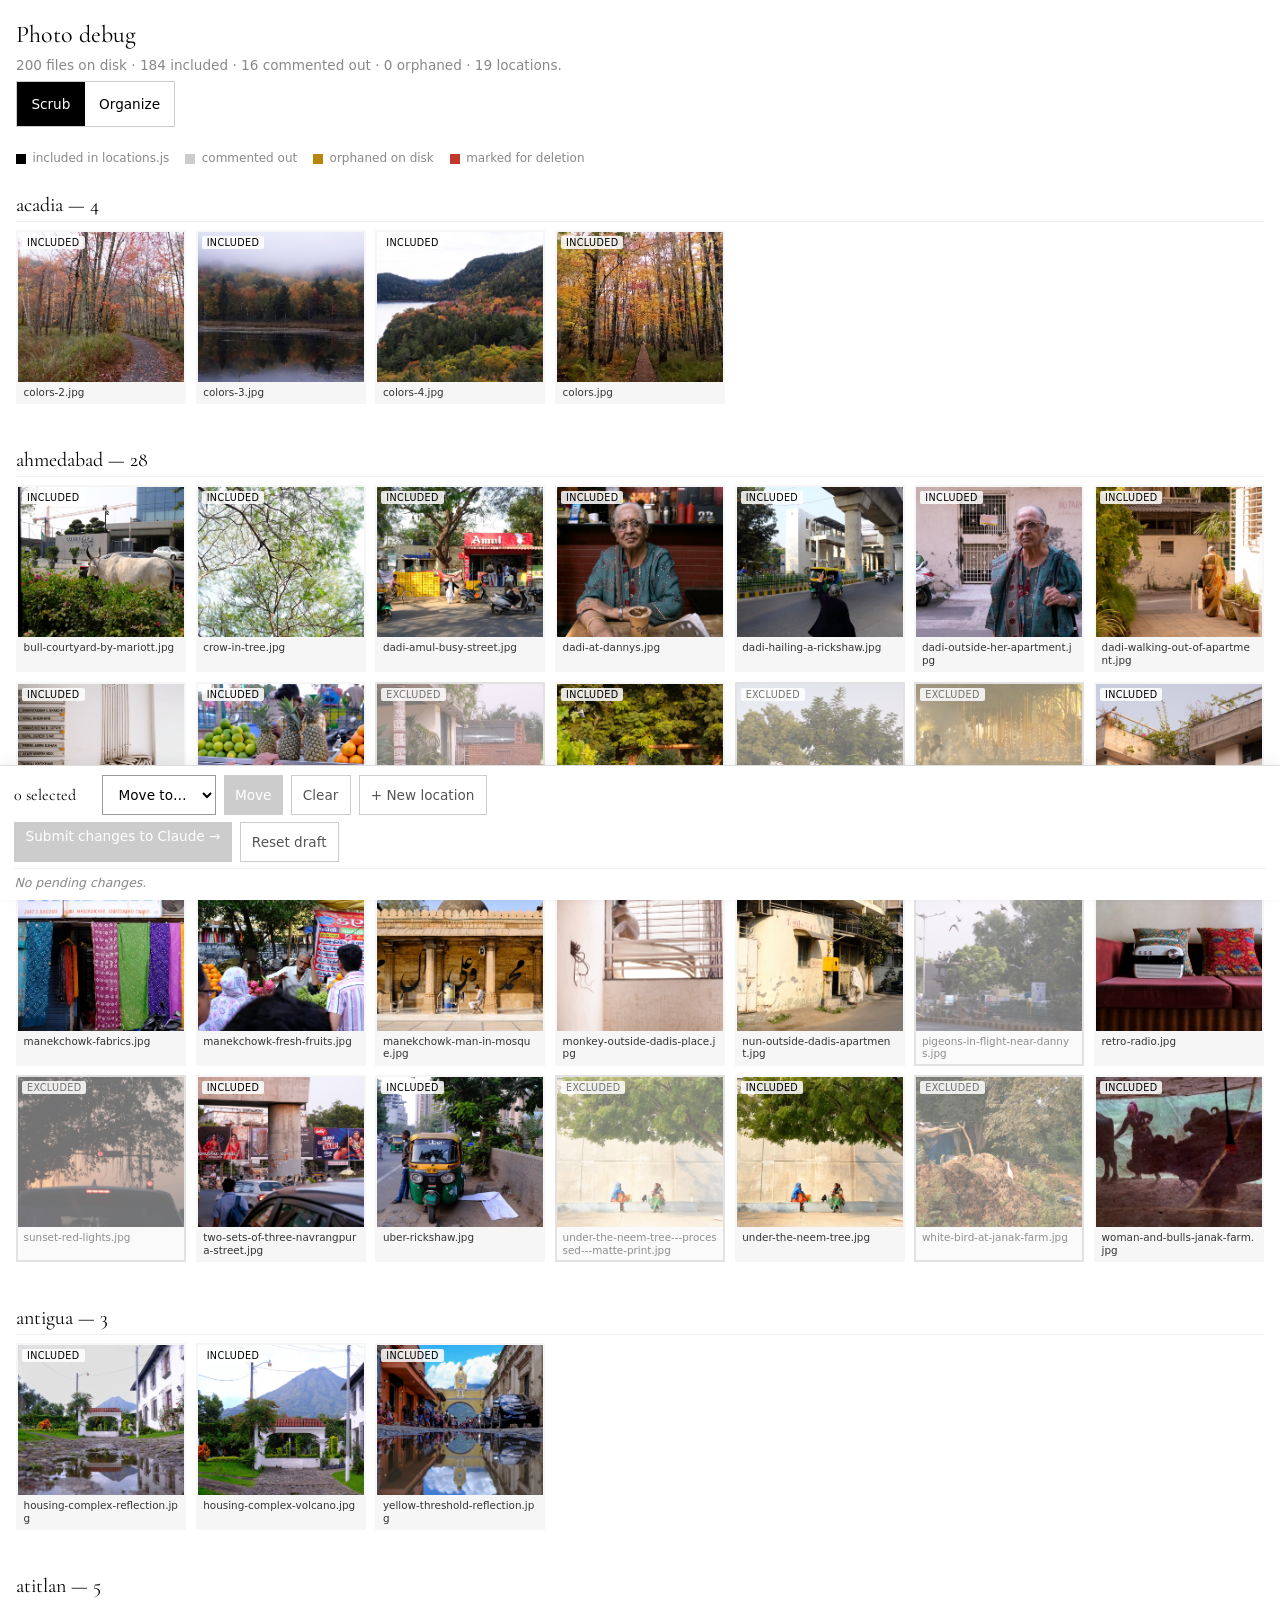
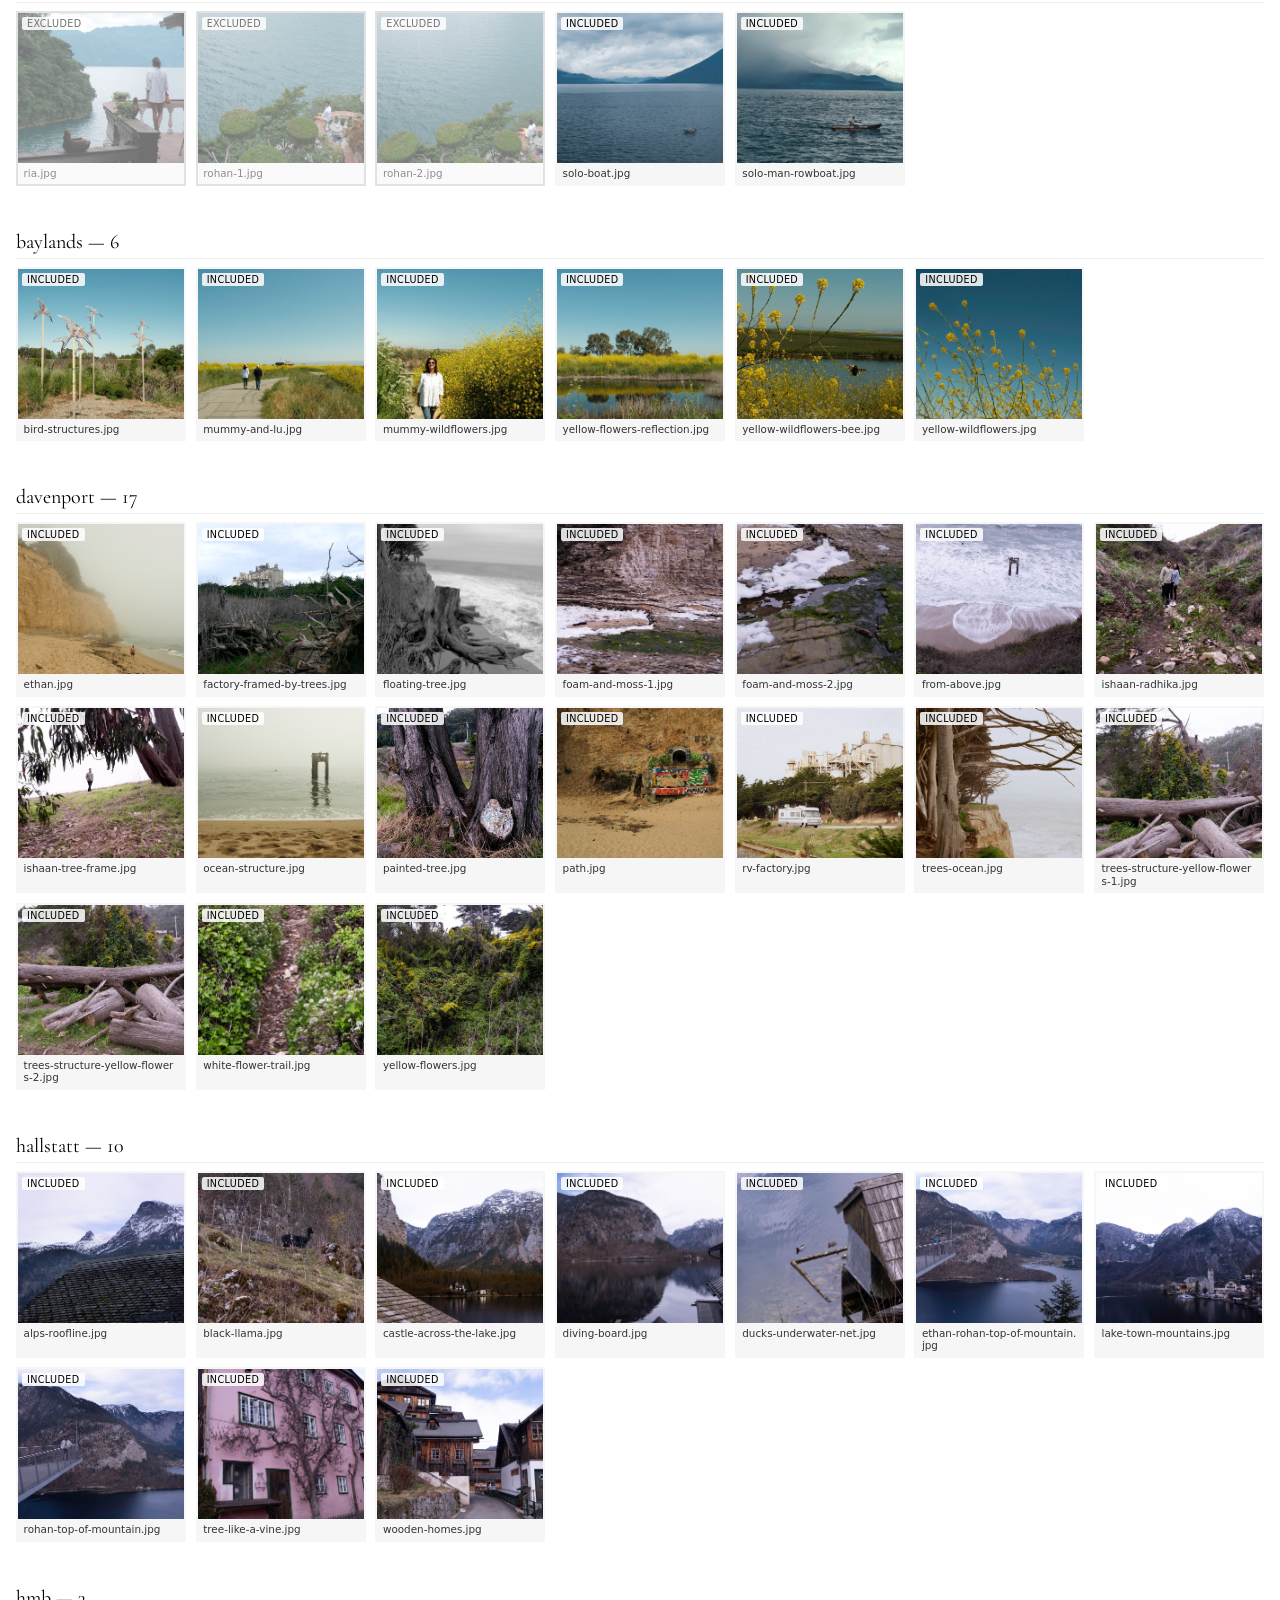
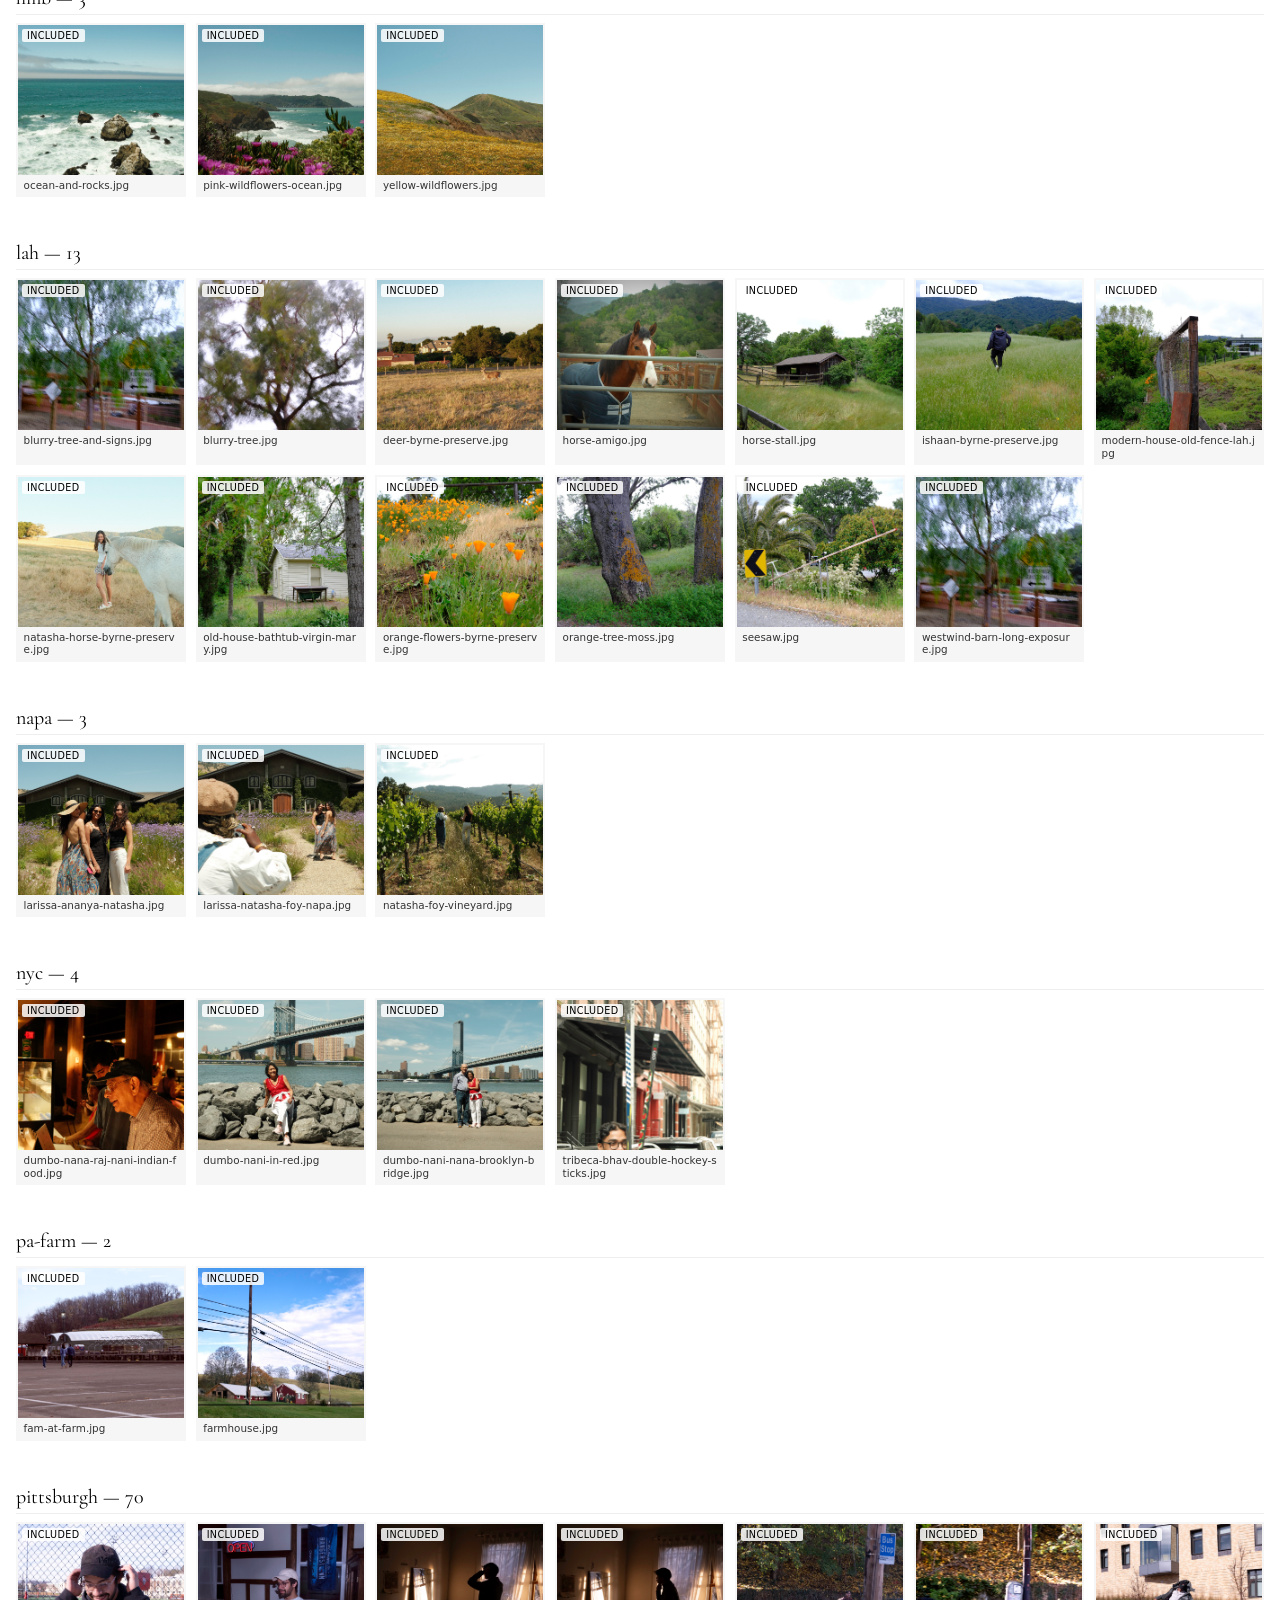
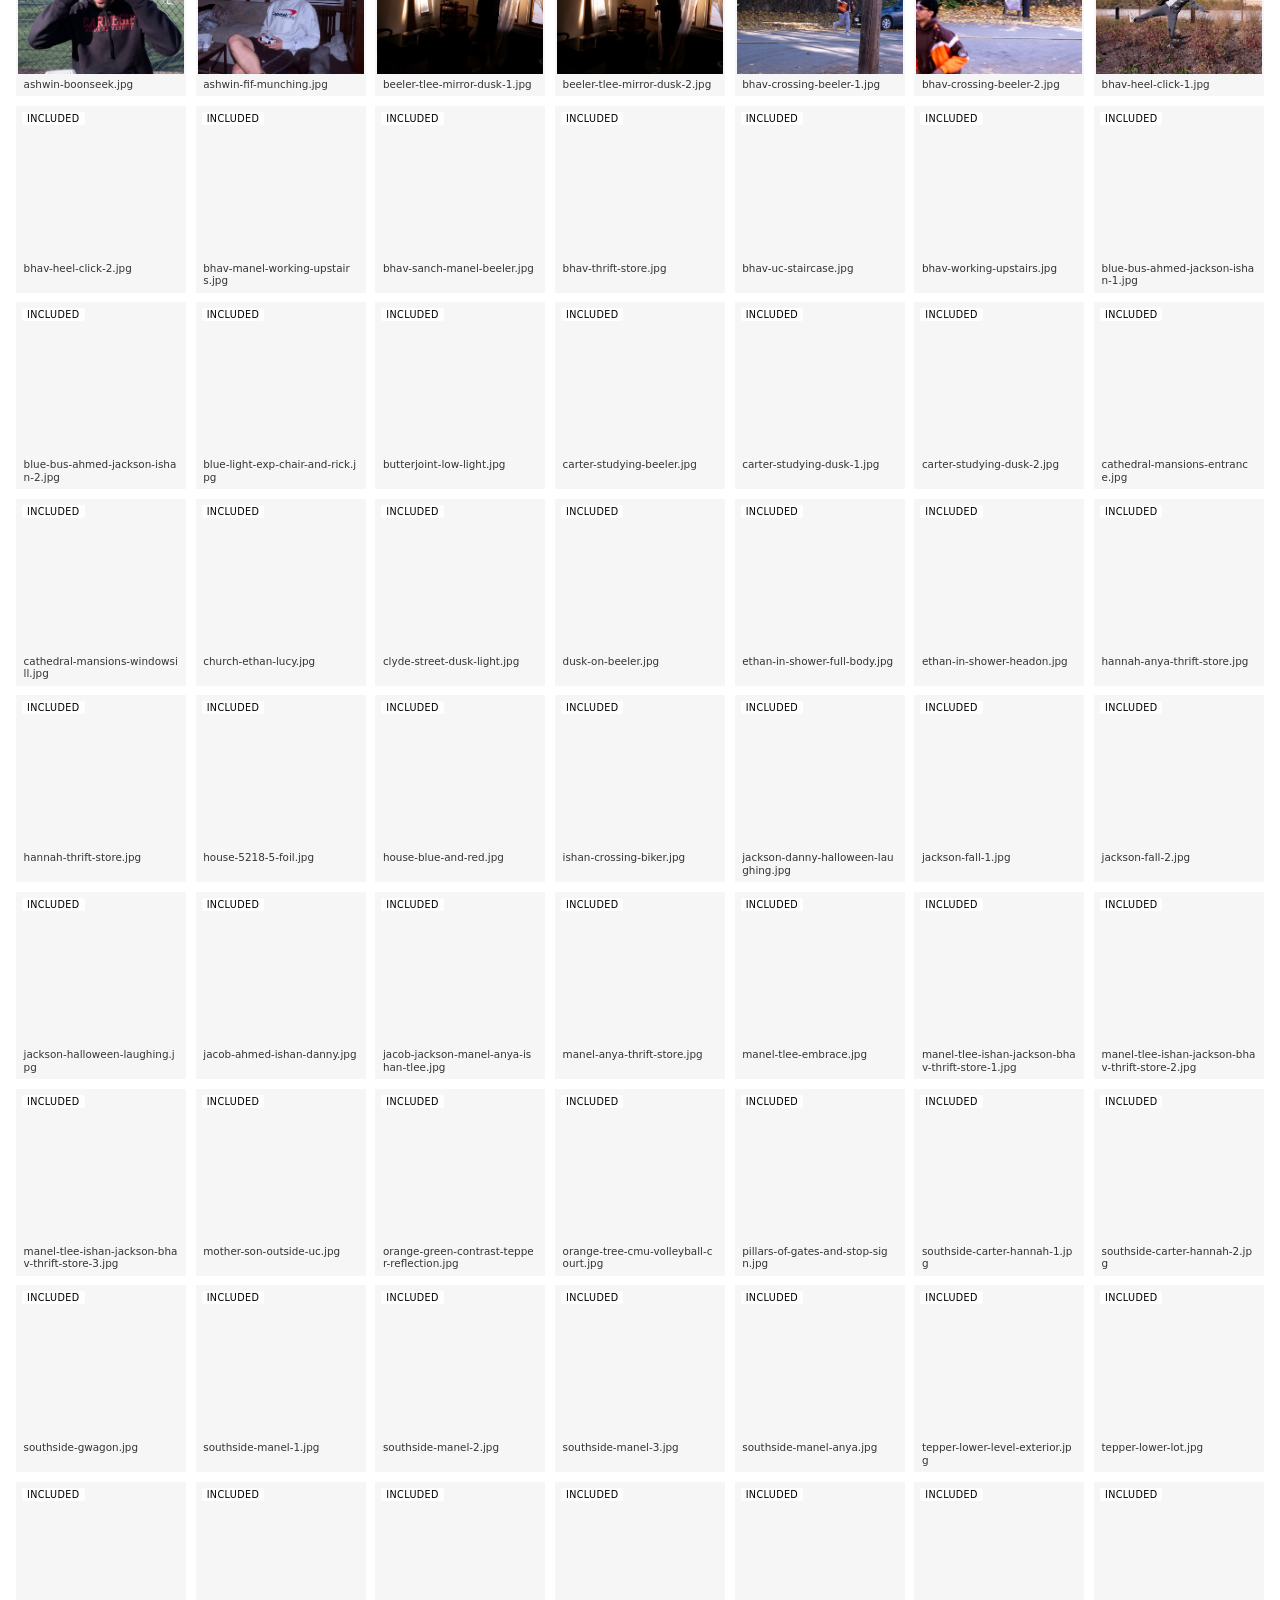
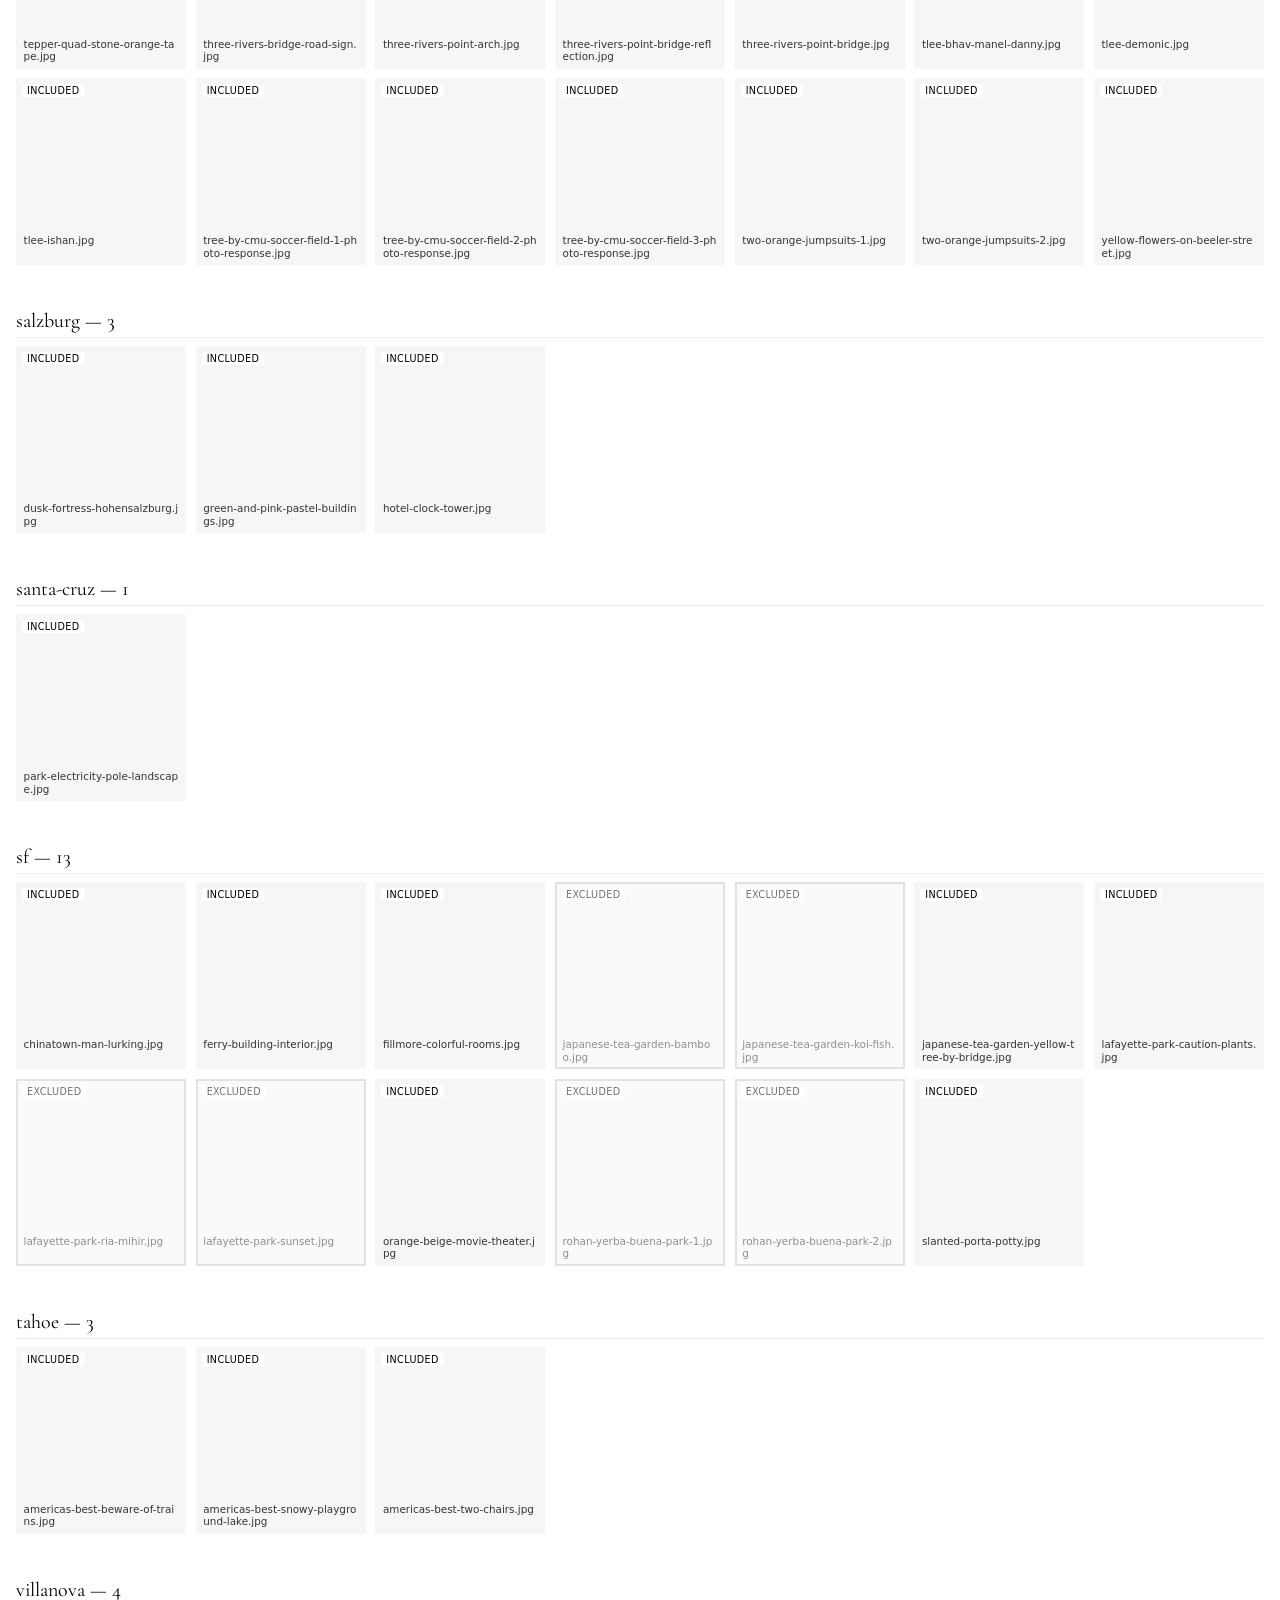
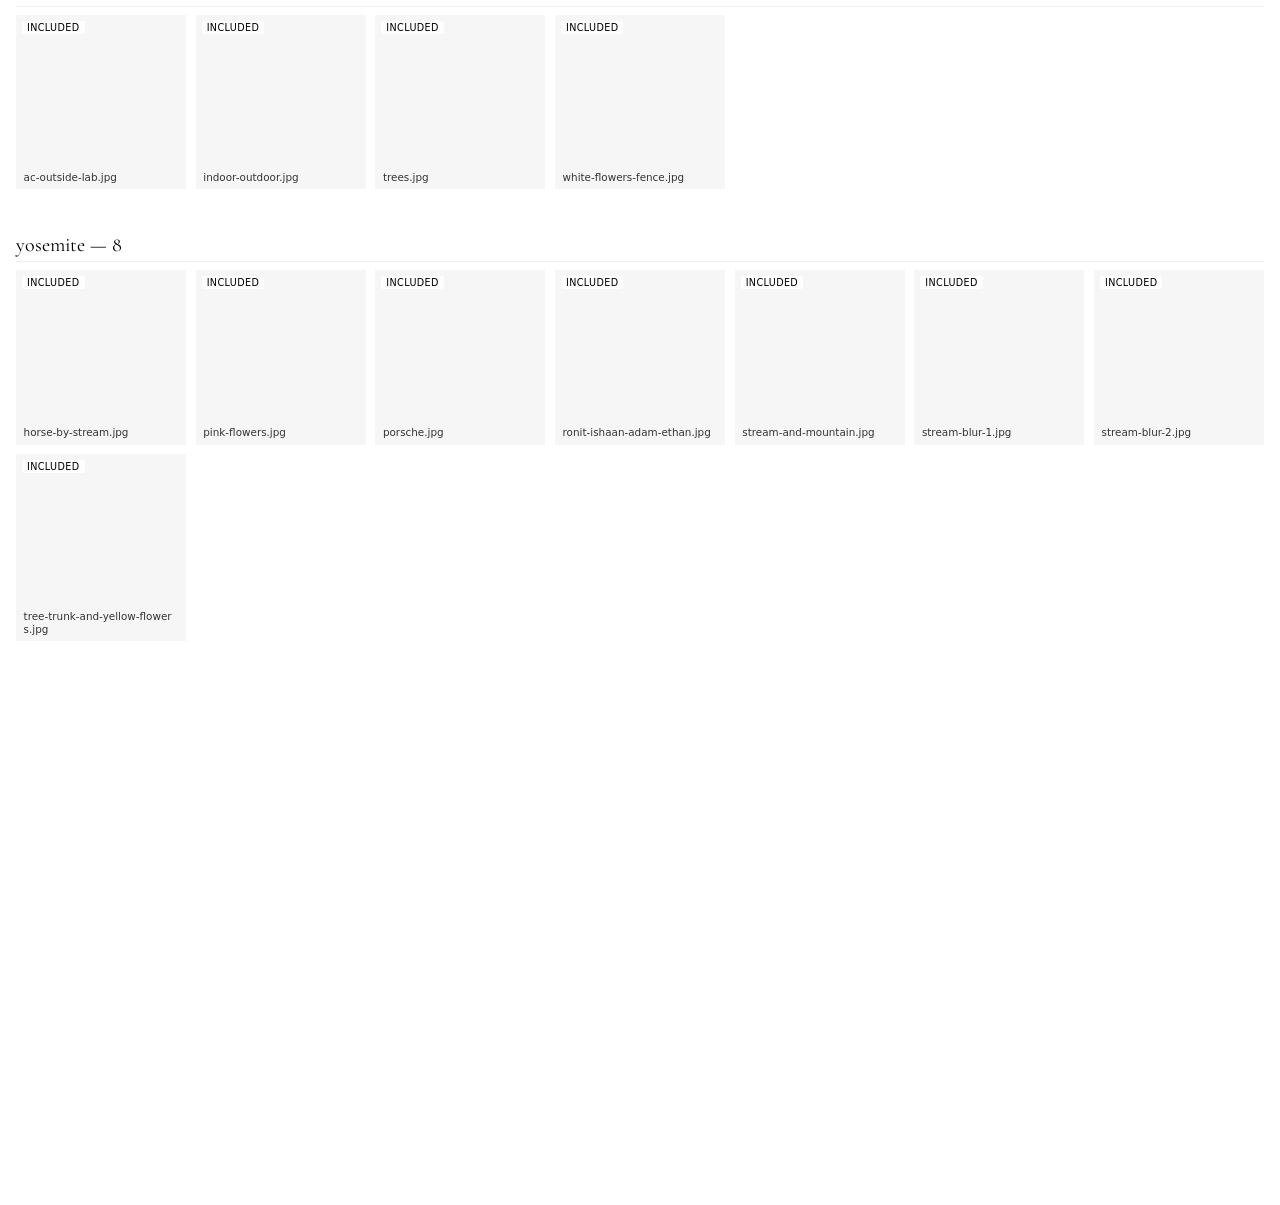
<file: debug.html>
<!doctype html>
<html lang="en">
<head>
  <meta charset="utf-8">
  <meta name="viewport" content="width=device-width, initial-scale=1">
  <title>Debug — photos</title>
  <link rel="preconnect" href="https://fonts.googleapis.com">
  <link rel="preconnect" href="https://fonts.gstatic.com" crossorigin>
  <link rel="stylesheet" href="https://fonts.googleapis.com/css2?family=Cormorant+Garamond:wght@400&display=swap">
  <style>
    :root { --bg: #fff; --fg: #000; --muted: #888; --warn: #b8860b; --danger: #c0392b; --pick: #2563eb; }
    * { box-sizing: border-box; }
    html, body { margin: 0; padding: 0; background: var(--bg); color: var(--fg);
      font-family: -apple-system, BlinkMacSystemFont, "Segoe UI", system-ui, sans-serif; }
    header { padding: 1.25rem 1rem 0.5rem; }
    h1 { font-family: "Cormorant Garamond", Georgia, serif; font-weight: 400; margin: 0 0 0.5rem; font-size: 1.5rem; }
    .summary { color: var(--muted); font-size: 0.85rem; }
    .mode { display: inline-flex; gap: 0; margin: 0.5rem 0; border: 1px solid #ccc; }
    .mode button { background: #fff; border: none; padding: 0.4rem 0.9rem; font: inherit; font-size: 0.85rem;
      cursor: pointer; min-height: 44px; }
    .mode button.active { background: #000; color: #fff; }
    .legend { display: flex; gap: 1rem; padding: 0.5rem 1rem; font-size: 0.75rem; color: var(--muted); flex-wrap: wrap; }
    .legend span::before { content: ""; display: inline-block; width: 10px; height: 10px; margin-right: 0.4rem; vertical-align: middle; }
    .legend .included::before { background: #000; }
    .legend .excluded::before { background: #ccc; }
    .legend .orphaned::before { background: var(--warn); }
    .legend .marked::before { background: var(--danger); }
    .legend .selected::before { background: var(--pick); }

    .group { padding: 0.5rem 1rem 1.5rem; }
    .group-head { display: flex; align-items: baseline; justify-content: space-between; gap: 0.5rem;
      border-bottom: 1px solid #eee; padding-bottom: 0.25rem; margin: 0.75rem 0 0.5rem; flex-wrap: wrap; }
    .group-head h2 { font-family: "Cormorant Garamond", Georgia, serif; font-weight: 400; font-size: 1.25rem;
      margin: 0; }
    .group-head .meta { font-size: 0.75rem; color: var(--muted); }
    .group-head input { font: inherit; font-family: "Cormorant Garamond", Georgia, serif; font-size: 1.25rem;
      border: 1px solid #aaa; padding: 0.2rem 0.4rem; min-width: 8rem; }
    .group-head input.coord { font-family: ui-monospace, SFMono-Regular, Menlo, monospace; font-size: 0.8rem; width: 5.5rem; }
    .group-actions { display: flex; gap: 0.4rem; flex-wrap: wrap; }
    .group-actions button, .group-actions select { font: inherit; font-size: 0.75rem; padding: 0.3rem 0.6rem;
      background: #fff; color: #000; border: 1px solid #999; cursor: pointer; min-height: 36px; }
    .group-actions button.danger { color: var(--danger); border-color: var(--danger); }

    .grid { display: grid; grid-template-columns: repeat(auto-fill, minmax(150px, 1fr)); gap: 0.6rem; }
    .tile { position: relative; cursor: pointer; user-select: none; background: #f6f6f6;
      border: 2px solid transparent; }
    .tile img { display: block; width: 100%; height: 150px; object-fit: cover; }
    .tile .caption { font-size: 0.65rem; padding: 0.25rem 0.35rem; color: #333; word-break: break-all; line-height: 1.2; }
    .tile .status { position: absolute; top: 4px; left: 4px; background: rgba(255,255,255,0.85);
      font-size: 0.6rem; padding: 1px 5px; border-radius: 2px; text-transform: uppercase; letter-spacing: 0.04em; }
    .tile.excluded { opacity: 0.55; border-color: #ccc; }
    .tile.orphaned { border-color: var(--warn); }
    .tile.marked { border-color: var(--danger); }
    .tile.marked img { opacity: 0.25; }
    .tile.marked::after { content: "✕"; position: absolute; top: 50%; left: 50%;
      transform: translate(-50%, -50%); color: var(--danger); font-size: 2rem; pointer-events: none; }
    .tile.selected { border-color: var(--pick); box-shadow: 0 0 0 2px var(--pick) inset; }
    .tile.selected::after { content: "✓"; position: absolute; top: 50%; left: 50%;
      transform: translate(-50%, -50%); color: var(--pick); font-size: 2rem; pointer-events: none; }
    .tile-reorder { position: absolute; top: 4px; right: 4px; display: flex; gap: 2px;
      background: rgba(255,255,255,0.85); border-radius: 2px; padding: 2px; }
    .tile-reorder button { width: 28px; height: 28px; padding: 0; margin: 0; border: none;
      background: transparent; cursor: pointer; font: inherit; font-size: 0.85rem; line-height: 1;
      color: #000; display: flex; align-items: center; justify-content: center; }
    .tile-reorder button:disabled { color: #ccc; cursor: default; }
    .tile-reorder button:not(:disabled):active { background: rgba(0,0,0,0.1); }

    .panel { position: fixed; bottom: 0; left: 0; right: 0; background: #fff; border-top: 1px solid #ddd;
      padding: 0.6rem 0.9rem; box-shadow: 0 -4px 12px rgba(0,0,0,0.05); max-height: 55vh; display: flex;
      flex-direction: column; gap: 0.4rem; z-index: 50; }
    .panel-bar { display: flex; gap: 0.5rem; align-items: center; flex-wrap: wrap; }
    .panel .count { font-family: "Cormorant Garamond", Georgia, serif; font-size: 1rem; min-width: 5rem; }
    .panel button, .panel a.btn, .panel select { font: inherit; font-size: 0.85rem; padding: 0.4rem 0.7rem;
      cursor: pointer; background: #000; color: #fff; border: none; text-decoration: none;
      display: inline-block; min-height: 40px; }
    .panel select { background: #fff; color: #000; border: 1px solid #999; }
    .panel button:disabled, .panel a.btn[aria-disabled="true"] { background: #ccc; cursor: default;
      pointer-events: none; color: #fff; }
    .panel .clear, .panel .secondary { background: transparent; color: #555; border: 1px solid #ccc; }
    .panel-list { overflow-y: auto; border-top: 1px solid #eee; padding-top: 0.4rem; font-size: 0.78rem; }
    .panel-list ul { list-style: none; padding: 0; margin: 0; }
    .panel-list li { padding: 0.2rem 0; border-bottom: 1px dotted #eee; word-break: break-word; }
    .panel-list .path { font-family: ui-monospace, SFMono-Regular, Menlo, monospace; }
    .panel-list a { color: var(--danger); text-decoration: none; white-space: nowrap; font-size: 0.75rem; margin-left: 0.5rem; }
    .panel textarea { width: 100%; font-family: ui-monospace, SFMono-Regular, Menlo, monospace;
      font-size: 0.7rem; padding: 0.4rem; border: 1px solid #ddd; resize: vertical; min-height: 2rem; }
    details summary { cursor: pointer; font-size: 0.8rem; color: #555; padding: 0.2rem 0; }

    .new-loc { padding: 0.75rem 1rem; background: #f3f3f3; margin: 0.5rem 1rem; border: 1px dashed #aaa; }
    .new-loc h3 { margin: 0 0 0.4rem; font-family: "Cormorant Garamond", Georgia, serif; font-weight: 400;
      font-size: 1.1rem; }
    .new-loc input { font: inherit; font-size: 0.85rem; padding: 0.3rem 0.5rem; border: 1px solid #aaa;
      margin-right: 0.4rem; min-height: 40px; }
    .new-loc button { font: inherit; font-size: 0.85rem; padding: 0.4rem 0.8rem; cursor: pointer;
      background: #000; color: #fff; border: none; min-height: 40px; }
    .banner { padding: 0.6rem 1rem; background: #fff5d6; border-bottom: 1px solid #e6d59e; font-size: 0.85rem;
      color: #6b4f00; }

    main { padding-bottom: 60vh; }
  </style>
</head>
<body>
  <header>
    <h1>Photo debug</h1>
    <div class="summary" id="summary">Loading…</div>
    <div class="mode" role="tablist">
      <button id="mode-scrub" class="active" role="tab">Scrub</button>
      <button id="mode-organize" role="tab">Organize</button>
    </div>
  </header>
  <div id="banner"></div>
  <div class="legend" id="legend"></div>
  <div id="new-loc-wrap" hidden></div>
  <main id="main"></main>

  <!-- Scrub-mode panel -->
  <div class="panel" id="panel-scrub">
    <div class="panel-bar">
      <div class="count" id="scrub-count">0 marked</div>
      <a id="scrub-submit" class="btn" aria-disabled="true" target="_blank" rel="noopener">Request scrub from Claude →</a>
      <button id="scrub-copy" disabled>Copy paths</button>
      <button id="scrub-clear" class="clear">Clear</button>
    </div>
    <div class="panel-list" id="scrub-list">
      <em style="color:#888;">Tap photos above to mark them for deletion.</em>
    </div>
    <details>
      <summary>Other options: per-file GitHub delete / git rm</summary>
      <div id="scrub-perfile" style="margin: 0.4rem 0;"></div>
      <textarea id="scrub-rmcmd" readonly rows="3"></textarea>
    </details>
  </div>

  <!-- Organize-mode panel -->
  <div class="panel" id="panel-organize" hidden>
    <div class="panel-bar">
      <div class="count" id="org-count">0 selected</div>
      <select id="org-move-target"><option value="">Move to…</option></select>
      <button id="org-move-go" disabled>Move</button>
      <button id="org-clear-sel" class="clear">Clear</button>
      <button id="org-new-loc" class="secondary">+ New location</button>
    </div>
    <div class="panel-bar">
      <a id="org-submit" class="btn" aria-disabled="true" target="_blank" rel="noopener">Submit changes to Claude →</a>
      <button id="org-reset" class="secondary">Reset draft</button>
    </div>
    <div class="panel-list" id="org-changes">
      <em style="color:#888;">No pending changes.</em>
    </div>
  </div>

  <script>
    const REPO = 'rohansonecha/rohansonecha.github.io';
    const DELETE_BRANCH = 'main';
    const ISSUE_URL_LIMIT = 7000; // GitHub rejects prefilled new-issue URLs longer than ~8KB
    const SCRUB_KEY = 'debug-marked-photos';
    const ORG_KEY = 'debug-organize-draft';
    const ORG_BASE_KEY = 'debug-organize-base';

    // ---------- shared state ----------
    let manifest = [];           // string[] of image paths on disk
    let originalLocations = [];  // parsed from locations.js (the live, included list)
    let locStatus = new Map();   // path -> 'included' | 'excluded'
    let mode = 'scrub';
    let scrubMarked = new Set();
    let draft = null;            // array of location objects (organize mode draft)
    let selectedPhotos = new Set();
    let orgSubmitState = { oversized: false, body: '' }; // backs the "Submit changes" link

    // ---------- utilities ----------
    async function loadText(url) {
      const r = await fetch(url + '?_=' + Date.now());
      if (!r.ok) throw new Error(`${url}: ${r.status}`);
      return r.text();
    }
    async function loadJson(url) {
      const r = await fetch(url + '?_=' + Date.now());
      if (!r.ok) throw new Error(`${url}: ${r.status}`);
      return r.json();
    }
    function shellQuote(p) { return `'${p.replace(/'/g, `'\\''`)}'`; }
    function deleteUrl(path) { return `https://github.com/${REPO}/delete/${DELETE_BRANCH}/${path}`; }
    function deepClone(x) { return JSON.parse(JSON.stringify(x)); }
    function locById(arr, id) { return arr.find((l) => l.id === id); }

    // Parse locations.js to extract: helpers (id -> folder dir), and for each
    // location object, its id/name/lat/lng/photos[] (both active and commented).
    // Returns { activeLocations, status } where activeLocations is the include list
    // and status is path->'included'|'excluded' (commented).
    function parseLocations(src) {
      const helpers = {};
      for (const line of src.split('\n')) {
        const hm = line.match(/^\s*const\s+(\w+)\s*=\s*make\(\s*['"`]([^'"`]+)['"`]\s*\)/);
        if (hm) helpers[hm[1]] = hm[2];
      }
      const names = Object.keys(helpers);
      const callRe = names.length
        ? new RegExp(`\\b(${names.join('|')})\\(\\s*['"\`]([^'"\`]+)['"\`]`, 'g')
        : null;

      // Status pass: every helper call line, classified by commenting.
      const status = new Map();
      if (callRe) {
        for (const line of src.split('\n')) {
          const commented = line.trim().startsWith('//');
          let m;
          while ((m = callRe.exec(line)) !== null) {
            const path = `images/${helpers[m[1]]}/${m[2]}`;
            const prev = status.get(path);
            if (prev === 'included') continue;
            status.set(path, commented ? 'excluded' : 'included');
          }
        }
      }

      // Locations pass: split by `{ id: '...' ... },` blocks. We scan for the
      // start of each location entry inside the exported array and extract the
      // listed photos (uncommented only, since those are the live ones).
      const locations = [];
      const blockRe = /\{\s*id:\s*['"`]([^'"`]+)['"`][\s\S]*?\n\s*\},/g;
      let bm;
      while ((bm = blockRe.exec(src)) !== null) {
        const block = bm[0];
        const id = bm[1];
        const nameMatch = block.match(/name:\s*['"`]([^'"`]+)['"`]/);
        const latMatch = block.match(/lat:\s*(-?\d+(?:\.\d+)?)/);
        const lngMatch = block.match(/lng:\s*(-?\d+(?:\.\d+)?)/);
        const photos = [];
        if (callRe) {
          for (const line of block.split('\n')) {
            if (line.trim().startsWith('//')) continue;
            let m2;
            callRe.lastIndex = 0;
            while ((m2 = callRe.exec(line)) !== null) {
              photos.push(`images/${helpers[m2[1]]}/${m2[2]}`);
            }
          }
        }
        locations.push({
          id,
          name: nameMatch ? nameMatch[1] : id,
          lat: latMatch ? Number(latMatch[1]) : 0,
          lng: lngMatch ? Number(lngMatch[1]) : 0,
          photos,
        });
      }
      return { activeLocations: locations, status };
    }

    function groupByFolder(files) {
      const groups = new Map();
      for (const f of files) {
        const parts = f.split('/');
        const folder = parts.length >= 3 ? parts[1] : '(root)';
        if (!groups.has(folder)) groups.set(folder, []);
        groups.get(folder).push(f);
      }
      return [...groups.entries()].sort((a, b) => a[0].localeCompare(b[0]));
    }

    // ---------- scrub mode ----------
    function loadScrub() {
      try { scrubMarked = new Set(JSON.parse(localStorage.getItem(SCRUB_KEY) || '[]')); }
      catch { scrubMarked = new Set(); }
    }
    function saveScrub() {
      localStorage.setItem(SCRUB_KEY, JSON.stringify([...scrubMarked]));
    }

    function renderScrub() {
      const main = document.getElementById('main');
      main.innerHTML = '';
      const groups = groupByFolder(manifest);
      for (const [folder, list] of groups) {
        const section = document.createElement('section');
        section.className = 'group';
        const head = document.createElement('div');
        head.className = 'group-head';
        const h2 = document.createElement('h2');
        h2.textContent = `${folder} — ${list.length}`;
        head.appendChild(h2);
        section.appendChild(head);
        const grid = document.createElement('div');
        grid.className = 'grid';
        for (const path of list) {
          const s = locStatus.get(path) || 'orphaned';
          const tile = document.createElement('div');
          tile.className = `tile ${s}`;
          if (scrubMarked.has(path)) tile.classList.add('marked');
          tile.dataset.path = path;
          tile.innerHTML = `
            <img src="${path}" loading="lazy" alt="">
            <div class="status">${s}</div>
            <div class="caption">${path.split('/').pop()}</div>
          `;
          tile.addEventListener('click', () => {
            if (scrubMarked.has(path)) scrubMarked.delete(path); else scrubMarked.add(path);
            tile.classList.toggle('marked');
            saveScrub();
            updateScrubPanel();
          });
          grid.appendChild(tile);
        }
        section.appendChild(grid);
        main.appendChild(section);
      }
    }

    function scrubIssueUrl(paths) {
      const title = `Scrub ${paths.length} photo${paths.length === 1 ? '' : 's'}`;
      const body = [
        '@claude please scrub these photos.',
        '',
        'Delete each image file, remove its entry from `locations.js`, then regenerate `images-manifest.json` (run `./regen-manifest.sh`). Single commit on `main`.',
        '',
        ...paths.map((p) => `- ${p}`),
        '',
        '_(Filed from /debug.html — Scrub mode)_',
      ].join('\n');
      return `https://github.com/${REPO}/issues/new?title=${encodeURIComponent(title)}&body=${encodeURIComponent(body)}`;
    }

    function updateScrubPanel() {
      const arr = [...scrubMarked].sort();
      document.getElementById('scrub-count').textContent = `${arr.length} marked`;
      const list = document.getElementById('scrub-list');
      const perfile = document.getElementById('scrub-perfile');
      if (arr.length === 0) {
        list.innerHTML = `<em style="color:#888;">Tap photos above to mark them for deletion.</em>`;
        perfile.innerHTML = '';
      } else {
        const ul = document.createElement('ul');
        const ul2 = document.createElement('ul');
        for (const p of arr) {
          const li = document.createElement('li');
          const sp = document.createElement('span');
          sp.className = 'path';
          sp.textContent = p;
          li.appendChild(sp);
          ul.appendChild(li);

          const li2 = document.createElement('li');
          const sp2 = document.createElement('span');
          sp2.className = 'path';
          sp2.textContent = p;
          const a = document.createElement('a');
          a.href = deleteUrl(p);
          a.target = '_blank';
          a.rel = 'noopener';
          a.textContent = 'Delete on GitHub →';
          li2.appendChild(sp2);
          li2.appendChild(a);
          ul2.appendChild(li2);
        }
        list.innerHTML = '';
        list.appendChild(ul);
        perfile.innerHTML = '';
        perfile.appendChild(ul2);
      }
      document.getElementById('scrub-rmcmd').value = arr.length ? `git rm ${arr.map(shellQuote).join(' ')}` : '';
      document.getElementById('scrub-copy').disabled = arr.length === 0;
      const submit = document.getElementById('scrub-submit');
      if (arr.length) {
        submit.href = scrubIssueUrl(arr);
        submit.setAttribute('aria-disabled', 'false');
      } else {
        submit.removeAttribute('href');
        submit.setAttribute('aria-disabled', 'true');
      }
    }

    // ---------- organize mode ----------
    function loadOrganize() {
      let baseStored = null;
      try { baseStored = JSON.parse(localStorage.getItem(ORG_BASE_KEY) || 'null'); } catch {}
      const currentBase = JSON.stringify(originalLocations);
      if (baseStored !== currentBase) {
        // Originals changed since last draft was saved — reset.
        draft = deepClone(originalLocations);
        localStorage.setItem(ORG_BASE_KEY, currentBase);
        localStorage.setItem(ORG_KEY, JSON.stringify(draft));
        if (baseStored !== null) {
          showBanner('locations.js changed since your last edit. Organize draft was reset.');
        }
        return;
      }
      try {
        const stored = JSON.parse(localStorage.getItem(ORG_KEY) || 'null');
        draft = stored ?? deepClone(originalLocations);
      } catch {
        draft = deepClone(originalLocations);
      }
    }
    function saveOrganize() {
      localStorage.setItem(ORG_KEY, JSON.stringify(draft));
    }
    function resetOrganize() {
      draft = deepClone(originalLocations);
      selectedPhotos.clear();
      saveOrganize();
      renderOrganize();
      updateOrganizePanel();
    }

    function showBanner(msg) {
      const b = document.getElementById('banner');
      b.innerHTML = `<div class="banner">${msg}</div>`;
    }

    function renderOrganize() {
      const main = document.getElementById('main');
      main.innerHTML = '';
      for (const loc of draft) {
        const section = document.createElement('section');
        section.className = 'group';
        section.dataset.locId = loc.id;

        const head = document.createElement('div');
        head.className = 'group-head';

        const left = document.createElement('div');
        const nameInput = document.createElement('input');
        nameInput.type = 'text';
        nameInput.value = loc.name;
        nameInput.addEventListener('change', () => {
          loc.name = nameInput.value.trim() || loc.id;
          saveOrganize();
          updateOrganizePanel();
        });
        const meta = document.createElement('span');
        meta.className = 'meta';
        meta.textContent = ` · ${loc.id} · `;
        const latInput = document.createElement('input');
        latInput.type = 'text'; latInput.inputMode = 'decimal'; latInput.className = 'coord';
        latInput.value = loc.lat;
        latInput.addEventListener('change', () => {
          const v = Number(latInput.value);
          if (Number.isFinite(v)) { loc.lat = v; saveOrganize(); updateOrganizePanel(); }
          else latInput.value = loc.lat;
        });
        const lngInput = document.createElement('input');
        lngInput.type = 'text'; lngInput.inputMode = 'decimal'; lngInput.className = 'coord';
        lngInput.value = loc.lng;
        lngInput.addEventListener('change', () => {
          const v = Number(lngInput.value);
          if (Number.isFinite(v)) { loc.lng = v; saveOrganize(); updateOrganizePanel(); }
          else lngInput.value = loc.lng;
        });
        left.appendChild(nameInput);
        left.appendChild(meta);
        left.appendChild(latInput);
        left.appendChild(document.createTextNode(' , '));
        left.appendChild(lngInput);
        head.appendChild(left);

        const actions = document.createElement('div');
        actions.className = 'group-actions';
        const mergeSel = document.createElement('select');
        mergeSel.innerHTML = `<option value="">Merge into…</option>` +
          draft.filter((d) => d.id !== loc.id).map((d) => `<option value="${d.id}">${d.name}</option>`).join('');
        mergeSel.addEventListener('change', () => {
          const targetId = mergeSel.value;
          if (!targetId) return;
          const target = locById(draft, targetId);
          if (!target) return;
          target.photos.push(...loc.photos);
          const idx = draft.indexOf(loc);
          draft.splice(idx, 1);
          for (const p of loc.photos) selectedPhotos.delete(p);
          saveOrganize();
          renderOrganize();
          updateOrganizePanel();
        });
        const delBtn = document.createElement('button');
        delBtn.className = 'danger';
        delBtn.textContent = `Delete location (${loc.photos.length})`;
        delBtn.addEventListener('click', () => {
          if (!confirm(`Remove location "${loc.name}" and unlink its ${loc.photos.length} photo(s)?\n\n(Files stay on disk — use Scrub mode to delete them.)`)) return;
          const idx = draft.indexOf(loc);
          draft.splice(idx, 1);
          for (const p of loc.photos) selectedPhotos.delete(p);
          saveOrganize();
          renderOrganize();
          updateOrganizePanel();
        });
        actions.appendChild(mergeSel);
        actions.appendChild(delBtn);
        head.appendChild(actions);
        section.appendChild(head);

        const grid = document.createElement('div');
        grid.className = 'grid';
        loc.photos.forEach((path, idx) => {
          const tile = document.createElement('div');
          tile.className = 'tile';
          if (selectedPhotos.has(path)) tile.classList.add('selected');
          if (!manifest.includes(path)) tile.classList.add('orphaned');
          tile.innerHTML = `
            <img src="${path}" loading="lazy" alt="">
            <div class="caption">${path.split('/').pop()}</div>
          `;
          const bar = document.createElement('div');
          bar.className = 'tile-reorder';
          const last = loc.photos.length - 1;
          const mkBtn = (label, title, disabled, fn) => {
            const b = document.createElement('button');
            b.textContent = label;
            b.title = title;
            b.disabled = disabled;
            b.addEventListener('click', (e) => { e.stopPropagation(); fn(); });
            return b;
          };
          bar.appendChild(mkBtn('⤒', 'Move to top', idx === 0, () => reorderPhoto(loc, idx, 0)));
          bar.appendChild(mkBtn('↑', 'Move up', idx === 0, () => reorderPhoto(loc, idx, idx - 1)));
          bar.appendChild(mkBtn('↓', 'Move down', idx === last, () => reorderPhoto(loc, idx, idx + 1)));
          bar.appendChild(mkBtn('⤓', 'Move to bottom', idx === last, () => reorderPhoto(loc, idx, last)));
          tile.appendChild(bar);
          tile.addEventListener('click', () => {
            if (selectedPhotos.has(path)) selectedPhotos.delete(path);
            else selectedPhotos.add(path);
            tile.classList.toggle('selected');
            updateOrganizePanel();
          });
          grid.appendChild(tile);
        });
        section.appendChild(grid);
        main.appendChild(section);
      }
    }

    function buildChangePlan() {
      const ops = [];
      const origById = new Map(originalLocations.map((l) => [l.id, l]));
      const draftById = new Map(draft.map((l) => [l.id, l]));

      // Where does each photo currently live in originals vs draft?
      const origLocOf = new Map();
      for (const l of originalLocations) for (const p of l.photos) origLocOf.set(p, l.id);
      const draftLocOf = new Map();
      for (const l of draft) for (const p of l.photos) draftLocOf.set(p, l.id);

      // Created / renamed / coord-changed locations.
      for (const l of draft) {
        const o = origById.get(l.id);
        if (!o) {
          ops.push({ type: 'create', loc: l });
        } else {
          if (o.name !== l.name) ops.push({ type: 'rename', id: l.id, from: o.name, to: l.name });
          if (Number(o.lat) !== Number(l.lat) || Number(o.lng) !== Number(l.lng)) {
            ops.push({ type: 'coords', id: l.id, from: { lat: o.lat, lng: o.lng }, to: { lat: l.lat, lng: l.lng } });
          }
        }
      }
      // Deleted locations.
      for (const o of originalLocations) {
        if (!draftById.has(o.id)) ops.push({ type: 'delete', id: o.id, name: o.name });
      }
      // Moved photos.
      const moves = [];
      for (const [p, draftId] of draftLocOf) {
        const origId = origLocOf.get(p);
        if (origId && origId !== draftId) moves.push({ photo: p, from: origId, to: draftId });
      }
      // Dropped photos (no longer in any location).
      const dropped = [];
      for (const [p, origId] of origLocOf) {
        if (!draftLocOf.has(p)) dropped.push({ photo: p, from: origId });
      }
      if (moves.length) ops.push({ type: 'move', moves });
      if (dropped.length) ops.push({ type: 'drop', dropped });

      // Reorders: for each location that exists in both, compare the order of
      // photos that are kept in both. If their relative order differs, emit a
      // reorder op (independent of moves in/out).
      for (const l of draft) {
        const o = origById.get(l.id);
        if (!o) continue;
        const origSet = new Set(o.photos);
        const draftSet = new Set(l.photos);
        const keptInOrig = o.photos.filter((p) => draftSet.has(p));
        const keptInDraft = l.photos.filter((p) => origSet.has(p));
        if (keptInOrig.length === keptInDraft.length &&
            keptInOrig.some((p, i) => p !== keptInDraft[i])) {
          ops.push({ type: 'reorder', id: l.id, order: l.photos.slice() });
        }
      }
      return ops;
    }

    function describePlan(ops) {
      if (!ops.length) return [];
      const lines = [];
      for (const op of ops) {
        if (op.type === 'create') {
          lines.push(`- **Create location** "${op.loc.name}" (id: \`${op.loc.id}\`, lat ${op.loc.lat}, lng ${op.loc.lng}) with ${op.loc.photos.length} photo(s).`);
        } else if (op.type === 'rename') {
          lines.push(`- **Rename** \`${op.id}\`: "${op.from}" → "${op.to}".`);
        } else if (op.type === 'coords') {
          lines.push(`- **Update coords** for \`${op.id}\`: (${op.from.lat}, ${op.from.lng}) → (${op.to.lat}, ${op.to.lng}).`);
        } else if (op.type === 'delete') {
          lines.push(`- **Remove location** \`${op.id}\` ("${op.name}") from locations.js.`);
        } else if (op.type === 'move') {
          for (const m of op.moves) lines.push(`- **Move** \`${m.photo}\` from \`${m.from}\` → \`${m.to}\`.`);
        } else if (op.type === 'drop') {
          for (const d of op.dropped) lines.push(`- **Unlink** \`${d.photo}\` from \`${d.from}\` (no longer in any location).`);
        } else if (op.type === 'reorder') {
          lines.push(`- **Reorder photos** in \`${op.id}\` (${op.order.length} photo${op.order.length === 1 ? '' : 's'} in new order).`);
        }
      }
      return lines;
    }

    // Compact, diff-only issue body: references filenames and writes out the new
    // ordering rather than dumping the whole locations array (which overflowed the
    // GitHub new-issue URL length limit). Each instruction is self-contained so a
    // monitoring agent can apply it to locations.js without the full final state.
    function organizeIssueBody(ops) {
      const base = (p) => p.split('/').pop();
      const folderOf = (p) => { const parts = p.split('/'); return parts.length >= 3 ? parts[1] : '(root)'; };
      const lines = [
        '@claude please apply these `locations.js` edits, then regenerate `images-manifest.json` (run `./regen-manifest.sh`). Single commit on `main`.',
        '',
        'Photo names are filenames within each location’s `images/<folder>/` directory.',
        '',
        '## Changes',
      ];
      for (const op of ops) {
        if (op.type === 'create') {
          const folder = op.loc.photos.length ? folderOf(op.loc.photos[0]) : '(new folder)';
          lines.push(`### Create location \`${op.loc.id}\` — "${op.loc.name}" (lat ${op.loc.lat}, lng ${op.loc.lng}), folder \`images/${folder}/\``);
          if (op.loc.photos.length) lines.push(op.loc.photos.map((p) => `  - ${base(p)}`).join('\n'));
        } else if (op.type === 'rename') {
          lines.push(`- Rename \`${op.id}\`: "${op.from}" → "${op.to}"`);
        } else if (op.type === 'coords') {
          lines.push(`- Coords \`${op.id}\`: (${op.from.lat}, ${op.from.lng}) → (${op.to.lat}, ${op.to.lng})`);
        } else if (op.type === 'delete') {
          lines.push(`- Remove location \`${op.id}\` ("${op.name}") from locations.js (files stay on disk)`);
        } else if (op.type === 'move') {
          for (const m of op.moves) lines.push(`- Move \`${base(m.photo)}\` (\`${m.photo}\`): \`${m.from}\` → \`${m.to}\``);
        } else if (op.type === 'drop') {
          for (const d of op.dropped) lines.push(`- Unlink \`${d.photo}\` from \`${d.from}\``);
        } else if (op.type === 'reorder') {
          lines.push(`### Reorder \`${op.id}\` — new order (${op.order.length} photo${op.order.length === 1 ? '' : 's'}):`);
          lines.push(op.order.map((p, i) => `  ${i + 1}. ${base(p)}`).join('\n'));
        }
      }
      lines.push('', '_(Filed from /debug.html — Organize mode)_');
      return lines.join('\n');
    }

    // Returns { url, body, oversized }. If the prefilled URL would exceed GitHub's
    // limit, url points at a blank new-issue page and the caller copies body to the
    // clipboard instead.
    function organizeIssue(ops) {
      const title = `Reorganize photos (${ops.length} change set${ops.length === 1 ? '' : 's'})`;
      const body = organizeIssueBody(ops);
      const newIssue = `https://github.com/${REPO}/issues/new`;
      const full = `${newIssue}?title=${encodeURIComponent(title)}&body=${encodeURIComponent(body)}`;
      if (full.length <= ISSUE_URL_LIMIT) return { url: full, body, oversized: false };
      return { url: `${newIssue}?title=${encodeURIComponent(title)}`, body, oversized: true };
    }

    function updateOrganizePanel() {
      const sel = [...selectedPhotos];
      document.getElementById('org-count').textContent = `${sel.length} selected`;
      const moveTarget = document.getElementById('org-move-target');
      const prev = moveTarget.value;
      moveTarget.innerHTML = `<option value="">Move to…</option>` +
        draft.map((l) => `<option value="${l.id}">${l.name}</option>`).join('');
      if ([...moveTarget.options].some((o) => o.value === prev)) moveTarget.value = prev;
      document.getElementById('org-move-go').disabled = sel.length === 0 || !moveTarget.value;

      const ops = buildChangePlan();
      const list = document.getElementById('org-changes');
      if (!ops.length) {
        list.innerHTML = `<em style="color:#888;">No pending changes.</em>`;
      } else {
        const lines = describePlan(ops);
        list.innerHTML = '<ul>' + lines.map((l) => `<li>${l.replace(/`([^`]+)`/g, '<code>$1</code>').replace(/\*\*([^*]+)\*\*/g, '<strong>$1</strong>')}</li>`).join('') + '</ul>';
      }
      const submit = document.getElementById('org-submit');
      if (ops.length) {
        const issue = organizeIssue(ops);
        submit.href = issue.url;
        orgSubmitState = { oversized: issue.oversized, body: issue.body };
        submit.setAttribute('aria-disabled', 'false');
      } else {
        submit.removeAttribute('href');
        orgSubmitState = { oversized: false, body: '' };
        submit.setAttribute('aria-disabled', 'true');
      }
    }

    function reorderPhoto(loc, fromIdx, toIdx) {
      if (fromIdx === toIdx) return;
      const [p] = loc.photos.splice(fromIdx, 1);
      loc.photos.splice(toIdx, 0, p);
      saveOrganize();
      renderOrganize();
      updateOrganizePanel();
    }

    function doMoveSelected() {
      const targetId = document.getElementById('org-move-target').value;
      if (!targetId || !selectedPhotos.size) return;
      const target = locById(draft, targetId);
      if (!target) return;
      for (const p of [...selectedPhotos]) {
        for (const l of draft) {
          const i = l.photos.indexOf(p);
          if (i >= 0) l.photos.splice(i, 1);
        }
        if (!target.photos.includes(p)) target.photos.push(p);
      }
      selectedPhotos.clear();
      saveOrganize();
      renderOrganize();
      updateOrganizePanel();
    }

    function showNewLocForm() {
      const wrap = document.getElementById('new-loc-wrap');
      wrap.hidden = false;
      wrap.innerHTML = `
        <div class="new-loc">
          <h3>New location</h3>
          <input id="nl-name" placeholder="Display name (e.g. Guatemala)" />
          <input id="nl-id" placeholder="id (e.g. guatemala)" />
          <input id="nl-lat" inputmode="decimal" placeholder="lat" style="width:6rem" />
          <input id="nl-lng" inputmode="decimal" placeholder="lng" style="width:6rem" />
          <button id="nl-add">Add</button>
          <button id="nl-cancel" style="background:transparent;color:#555;border:1px solid #ccc;">Cancel</button>
        </div>
      `;
      document.getElementById('nl-cancel').addEventListener('click', () => { wrap.hidden = true; wrap.innerHTML = ''; });
      document.getElementById('nl-add').addEventListener('click', () => {
        const name = document.getElementById('nl-name').value.trim();
        const id = document.getElementById('nl-id').value.trim().toLowerCase().replace(/\s+/g, '-');
        const lat = Number(document.getElementById('nl-lat').value);
        const lng = Number(document.getElementById('nl-lng').value);
        if (!name || !id) return alert('name and id are required');
        if (!Number.isFinite(lat) || !Number.isFinite(lng)) return alert('valid lat/lng required');
        if (locById(draft, id)) return alert(`id "${id}" already exists`);
        draft.push({ id, name, lat, lng, photos: [] });
        saveOrganize();
        wrap.hidden = true; wrap.innerHTML = '';
        renderOrganize();
        updateOrganizePanel();
      });
    }

    // ---------- mode switching ----------
    function setMode(next) {
      mode = next;
      document.getElementById('mode-scrub').classList.toggle('active', mode === 'scrub');
      document.getElementById('mode-organize').classList.toggle('active', mode === 'organize');
      document.getElementById('panel-scrub').hidden = mode !== 'scrub';
      document.getElementById('panel-organize').hidden = mode !== 'organize';
      const legend = document.getElementById('legend');
      if (mode === 'scrub') {
        legend.innerHTML = `
          <span class="included">included in locations.js</span>
          <span class="excluded">commented out</span>
          <span class="orphaned">orphaned on disk</span>
          <span class="marked">marked for deletion</span>
        `;
        renderScrub();
        updateScrubPanel();
      } else {
        legend.innerHTML = `
          <span class="selected">selected (to move)</span>
          <span class="orphaned">photo file missing from disk</span>
        `;
        renderOrganize();
        updateOrganizePanel();
      }
    }

    // ---------- init ----------
    (async () => {
      const [files, locSrc] = await Promise.all([
        loadJson('images-manifest.json'),
        loadText('locations.js'),
      ]);
      manifest = files;
      const parsed = parseLocations(locSrc);
      originalLocations = parsed.activeLocations;
      locStatus = parsed.status;

      loadScrub();
      // Drop marked entries no longer on disk.
      for (const m of [...scrubMarked]) if (!manifest.includes(m)) scrubMarked.delete(m);
      saveScrub();

      loadOrganize();

      let included = 0, excluded = 0, orphaned = 0;
      for (const f of manifest) {
        const s = locStatus.get(f) || 'orphaned';
        if (s === 'included') included++;
        else if (s === 'excluded') excluded++;
        else orphaned++;
      }
      document.getElementById('summary').textContent =
        `${manifest.length} files on disk · ${included} included · ${excluded} commented out · ${orphaned} orphaned · ${originalLocations.length} locations.`;

      // Buttons
      document.getElementById('mode-scrub').addEventListener('click', () => setMode('scrub'));
      document.getElementById('mode-organize').addEventListener('click', () => setMode('organize'));

      document.getElementById('scrub-copy').addEventListener('click', () => {
        const text = [...scrubMarked].sort().join('\n');
        navigator.clipboard.writeText(text).catch(() => {
          const ta = document.getElementById('scrub-rmcmd');
          ta.select(); document.execCommand('copy');
        });
      });
      document.getElementById('scrub-clear').addEventListener('click', () => {
        scrubMarked.clear(); saveScrub();
        for (const el of document.querySelectorAll('.tile.marked')) el.classList.remove('marked');
        updateScrubPanel();
      });

      document.getElementById('org-move-target').addEventListener('change', updateOrganizePanel);
      document.getElementById('org-move-go').addEventListener('click', doMoveSelected);
      document.getElementById('org-clear-sel').addEventListener('click', () => {
        selectedPhotos.clear();
        for (const el of document.querySelectorAll('.tile.selected')) el.classList.remove('selected');
        updateOrganizePanel();
      });
      document.getElementById('org-new-loc').addEventListener('click', showNewLocForm);
      document.getElementById('org-submit').addEventListener('click', () => {
        // For oversized change sets the link opens a blank issue; hand the body
        // over via clipboard so the user can paste it into the description.
        if (orgSubmitState.oversized && orgSubmitState.body) {
          navigator.clipboard?.writeText(orgSubmitState.body).catch(() => {});
          alert('Too many changes to prefill via URL. The full issue text was copied to your clipboard — paste it into the new issue’s description.');
        }
      });
      document.getElementById('org-reset').addEventListener('click', () => {
        if (!confirm('Discard the organize draft and revert to current locations.js?')) return;
        resetOrganize();
      });

      setMode('scrub');
    })().catch((err) => {
      document.getElementById('summary').textContent = `Error: ${err.message}`;
    });
  </script>
</body>
</html>
</file>
